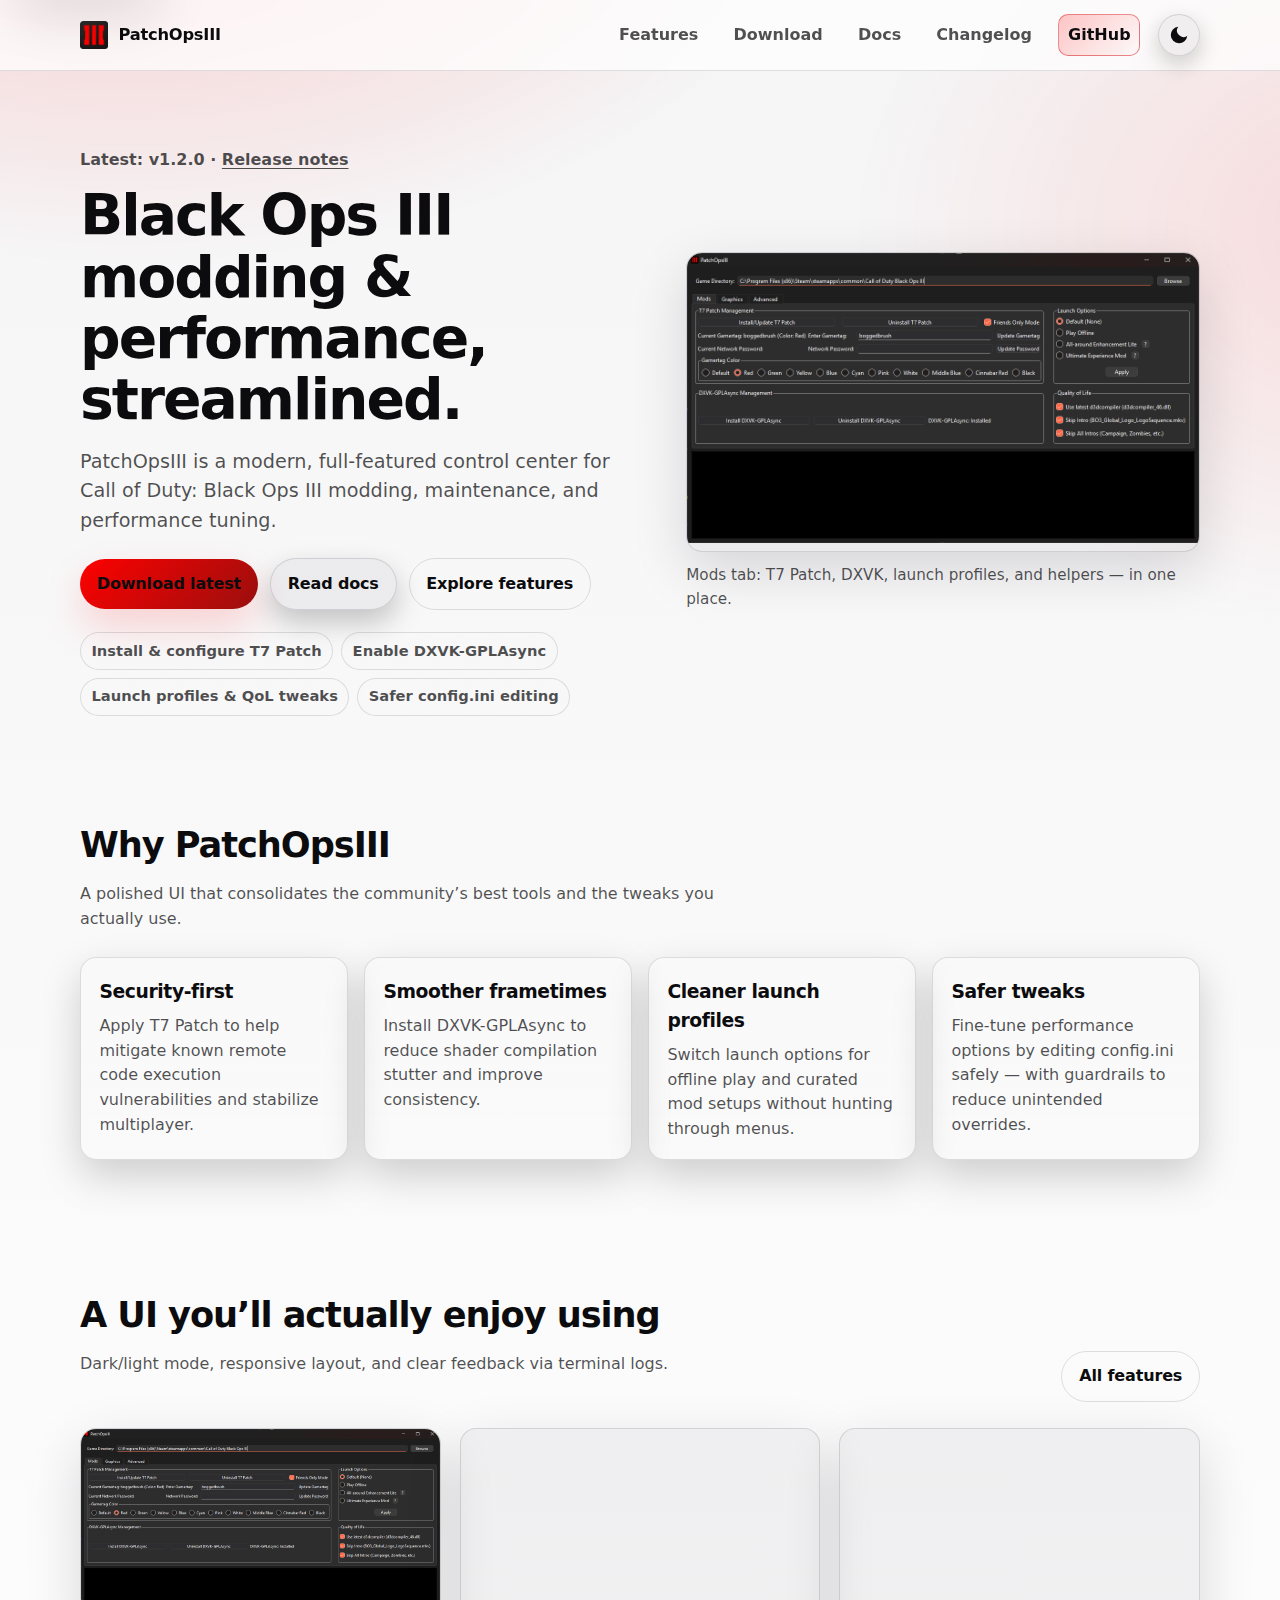
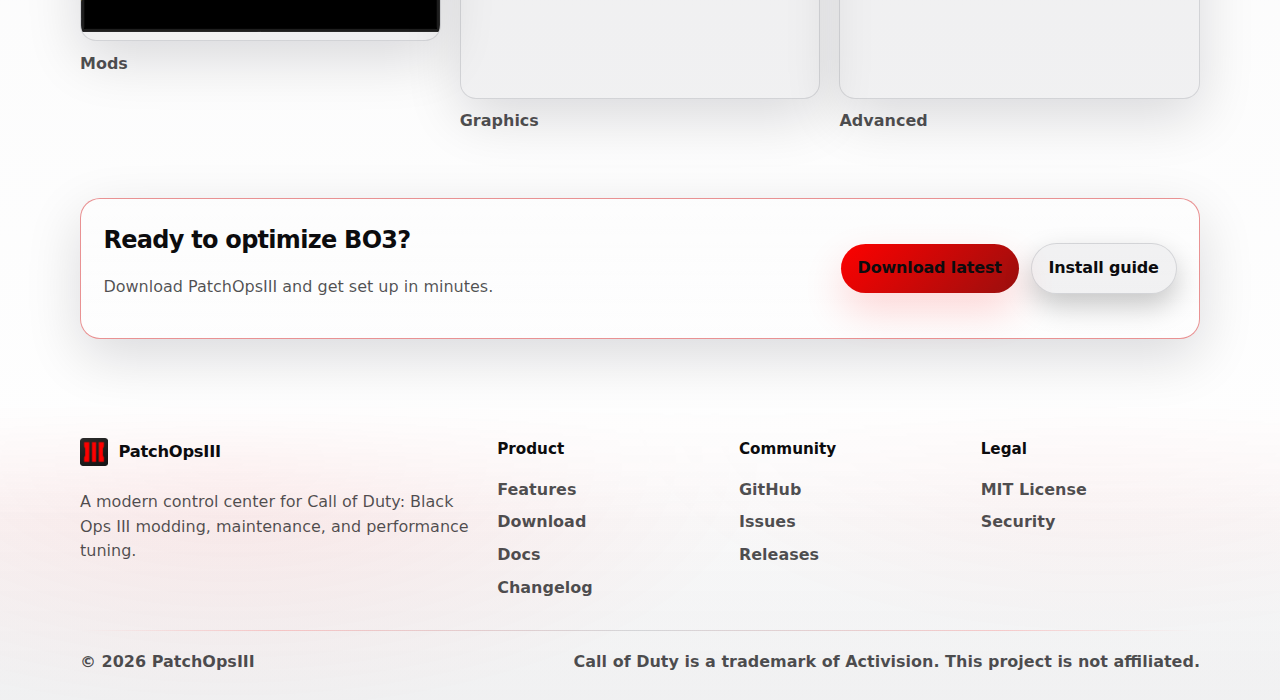
<file: website/index.html>
<!doctype html>
<html lang="en" class="no-js">
  <head>
    <meta charset="utf-8" />
    <meta name="viewport" content="width=device-width, initial-scale=1" />
    <meta name="color-scheme" content="dark light" />
    <meta name="theme-color" content="#0d0d0f" />

    <title>PatchOpsIII — Black Ops III Modding Control Center</title>
    <meta
      name="description"
      content="PatchOpsIII is a modern control center for Call of Duty: Black Ops III modding, maintenance, and performance tuning. Manage T7 Patch, DXVK-GPLAsync, launch profiles, and graphics tweaks in one polished UI."
    />
    <link rel="canonical" href="https://patchopsiii.com/" />

    <meta property="og:type" content="website" />
    <meta property="og:site_name" content="PatchOpsIII" />
    <meta property="og:title" content="PatchOpsIII — Black Ops III Modding Control Center" />
    <meta
      property="og:description"
      content="Manage T7 Patch, DXVK-GPLAsync, launch profiles, and graphics tweaks in one polished UI."
    />
    <meta property="og:url" content="https://patchopsiii.com/" />
    <meta property="og:image" content="https://patchopsiii.com/assets/img/og.png" />
    <meta property="og:image:width" content="1200" />
    <meta property="og:image:height" content="630" />
    <meta name="twitter:card" content="summary_large_image" />

    <link rel="icon" href="/assets/img/favicon.ico" sizes="any" />
    <link rel="icon" href="/assets/img/favicon-32.png" type="image/png" sizes="32x32" />
    <link rel="icon" href="/assets/img/favicon-16.png" type="image/png" sizes="16x16" />
    <link rel="apple-touch-icon" href="/assets/img/apple-touch-icon.png" />
    <link rel="manifest" href="/site.webmanifest" />
    <link rel="stylesheet" href="assets/css/site.css" />

    <script>
      document.documentElement.classList.remove("no-js");
    </script>

    <script type="application/ld+json">
      {
        "@context": "https://schema.org",
        "@type": "SoftwareApplication",
        "name": "PatchOpsIII",
        "applicationCategory": "UtilitiesApplication",
        "operatingSystem": ["Windows", "Linux"],
        "description": "A modern control center for Call of Duty: Black Ops III modding, maintenance, and performance tuning.",
        "url": "https://patchopsiii.com/",
        "downloadUrl": "https://github.com/boggedbrush/PatchOpsIII/releases/latest",
        "license": "https://github.com/boggedbrush/PatchOpsIII/blob/main/LICENSE"
      }
    </script>
  </head>

  <body data-page="home">
    <a class="skip-link" href="#content">Skip to content</a>

    <header class="site-header" data-header>
      <div class="container header-inner">
        <a class="brand" href="/" aria-label="PatchOpsIII home">
          <img src="assets/img/patchopsiii.png" width="28" height="28" alt="" aria-hidden="true" />
          <span class="brand-name">PatchOpsIII</span>
        </a>

        <div class="header-actions">
          <button
            class="icon-button nav-toggle"
            type="button"
            data-nav-toggle
            aria-controls="site-nav"
            aria-expanded="false"
            aria-label="Open menu"
          >
            <span class="nav-icon" aria-hidden="true"></span>
          </button>
        </div>

	        <nav id="site-nav" class="site-nav" aria-label="Primary">
	          <button
	            class="icon-button nav-toggle nav-close"
	            type="button"
	            data-nav-toggle
	            aria-controls="site-nav"
	            aria-expanded="false"
	            aria-label="Close menu"
	          >
	            <span class="nav-icon" aria-hidden="true"></span>
	          </button>
	          <a href="/features/">Features</a>
	          <a href="/download/">Download</a>
	          <a href="/docs/">Docs</a>
	          <a href="/changelog/">Changelog</a>
	          <a class="nav-cta" href="https://github.com/boggedbrush/PatchOpsIII" rel="noreferrer">GitHub</a>
          <button
            class="icon-button theme-toggle nav-theme-toggle"
            type="button"
            data-theme-toggle
            aria-pressed="false"
            aria-label="Toggle theme"
          >
            <span class="theme-icon" aria-hidden="true"></span>
          </button>
        </nav>
      </div>
	    </header>

	    <div class="nav-overlay" data-nav-overlay hidden></div>
	    <button
	      class="icon-button theme-toggle floating-theme-toggle"
	      type="button"
	      data-theme-toggle
	      aria-pressed="false"
	      aria-label="Toggle theme"
	    >
	      <span class="theme-icon" aria-hidden="true"></span>
	    </button>

	    <main id="content">
      <section class="hero">
        <div class="container hero-grid">
          <div class="hero-copy">
            <p class="eyebrow">
              Latest: <strong data-latest-version>v1.2.0</strong> ·
              <a data-latest-release-url href="https://github.com/boggedbrush/PatchOpsIII/releases/latest" rel="noreferrer"
                >Release notes</a
              >
            </p>

            <h1>Black Ops III modding & performance, streamlined.</h1>

            <p class="lead">
              PatchOpsIII is a modern, full-featured control center for Call of Duty: Black Ops III modding,
              maintenance, and performance tuning.
            </p>

            <div class="cta-row">
              <a class="btn primary" href="/download/" rel="noreferrer">
                Download latest
              </a>
              <a class="btn" href="/docs/">Read docs</a>
              <a class="btn subtle" href="/features/">Explore features</a>
            </div>

            <ul class="pill-list" aria-label="Highlights">
              <li>Install & configure T7 Patch</li>
              <li>Enable DXVK-GPLAsync</li>
              <li>Launch profiles & QoL tweaks</li>
              <li>Safer config.ini editing</li>
            </ul>
          </div>

          <div class="hero-media">
            <div class="media-frame">
              <img
                src="assets/img/screenshots/mods.png"
                alt="PatchOpsIII Mods tab screenshot"
                width="1124"
                height="638"
                loading="eager"
                decoding="async"
              />
            </div>
            <p class="media-caption">Mods tab: T7 Patch, DXVK, launch profiles, and helpers — in one place.</p>
          </div>
        </div>
      </section>

      <section class="section">
        <div class="container">
          <h2 class="section-title">Why PatchOpsIII</h2>
          <p class="section-subtitle">
            A polished UI that consolidates the community’s best tools and the tweaks you actually use.
          </p>

          <div class="grid cards">
            <article class="card">
              <h3>Security-first</h3>
              <p>
                Apply T7 Patch to help mitigate known remote code execution vulnerabilities and stabilize multiplayer.
              </p>
            </article>
            <article class="card">
              <h3>Smoother frametimes</h3>
              <p>Install DXVK-GPLAsync to reduce shader compilation stutter and improve consistency.</p>
            </article>
            <article class="card">
              <h3>Cleaner launch profiles</h3>
              <p>Switch launch options for offline play and curated mod setups without hunting through menus.</p>
            </article>
            <article class="card">
              <h3>Safer tweaks</h3>
              <p>
                Fine-tune performance options by editing config.ini safely — with guardrails to reduce unintended
                overrides.
              </p>
            </article>
          </div>
        </div>
      </section>

      <section class="section">
        <div class="container">
          <div class="section-header-row">
            <div>
              <h2 class="section-title">A UI you’ll actually enjoy using</h2>
              <p class="section-subtitle">Dark/light mode, responsive layout, and clear feedback via terminal logs.</p>
            </div>
            <a class="btn subtle" href="/features/">All features</a>
          </div>

          <div class="grid gallery">
            <figure class="shot">
              <div class="media-frame">
                <img
                  src="assets/img/screenshots/mods.png"
                  alt="PatchOpsIII Mods tab screenshot"
                  width="1124"
                  height="638"
                  loading="lazy"
                  decoding="async"
                />
              </div>
              <figcaption>Mods</figcaption>
            </figure>
            <figure class="shot">
              <div class="media-frame">
                <img
                  src="assets/img/screenshots/graphics.png"
                  alt="PatchOpsIII Graphics tab screenshot"
                  width="1124"
                  height="638"
                  loading="lazy"
                  decoding="async"
                />
              </div>
              <figcaption>Graphics</figcaption>
            </figure>
            <figure class="shot">
              <div class="media-frame">
                <img
                  src="assets/img/screenshots/advanced.png"
                  alt="PatchOpsIII Advanced tab screenshot"
                  width="1124"
                  height="638"
                  loading="lazy"
                  decoding="async"
                />
              </div>
              <figcaption>Advanced</figcaption>
            </figure>
          </div>
        </div>
      </section>

      <section class="section cta-section">
        <div class="container cta-card">
          <div>
            <h2>Ready to optimize BO3?</h2>
            <p class="muted">Download PatchOpsIII and get set up in minutes.</p>
          </div>
          <div class="cta-row">
            <a class="btn primary" href="https://github.com/boggedbrush/PatchOpsIII/releases/latest" rel="noreferrer">
              Download latest
            </a>
            <a class="btn" href="/download/">Install guide</a>
          </div>
        </div>
      </section>
    </main>

    <footer class="site-footer">
      <div class="container footer-grid">
        <div>
          <a class="brand footer-brand" href="/">
            <img src="assets/img/patchopsiii.png" width="28" height="28" alt="" aria-hidden="true" />
            <span class="brand-name">PatchOpsIII</span>
          </a>
          <p class="muted">
            A modern control center for Call of Duty: Black Ops III modding, maintenance, and performance tuning.
          </p>
        </div>
        <div class="footer-links">
          <h3>Product</h3>
          <a href="/features/">Features</a>
          <a href="/download/">Download</a>
          <a href="/docs/">Docs</a>
          <a href="/changelog/">Changelog</a>
        </div>
        <div class="footer-links">
          <h3>Community</h3>
          <a href="https://github.com/boggedbrush/PatchOpsIII" rel="noreferrer">GitHub</a>
          <a href="https://github.com/boggedbrush/PatchOpsIII/issues" rel="noreferrer">Issues</a>
          <a href="https://github.com/boggedbrush/PatchOpsIII/releases" rel="noreferrer">Releases</a>
        </div>
        <div class="footer-links">
          <h3>Legal</h3>
          <a href="https://github.com/boggedbrush/PatchOpsIII/blob/main/LICENSE" rel="noreferrer">MIT License</a>
          <a href=".well-known/security.txt">Security</a>
        </div>
      </div>

      <div class="container footer-meta">
        <span>© <span data-year></span> PatchOpsIII</span>
        <span class="muted">Call of Duty is a trademark of Activision. This project is not affiliated.</span>
      </div>
    </footer>

    <script src="assets/js/site.js" type="module"></script>
  </body>
</html>
</file>
<file: website/assets/css/site.css>
:root {
  --font-sans: ui-sans-serif, system-ui, -apple-system, Segoe UI, Roboto, Inter, Arial, sans-serif;

  --bg-0: #050505;
  --bg-1: #0d0d0f;
  --header-bg: rgba(10, 10, 10, 0.72);
  --panel-bg: rgba(10, 10, 10, 0.92);
  --surface: rgba(255, 255, 255, 0.06);
  --surface-2: rgba(255, 255, 255, 0.1);
  --text: #f6f6f6;
  --muted: rgba(246, 246, 246, 0.72);
  --border: rgba(255, 255, 255, 0.12);
  --shadow: 0 18px 55px rgba(0, 0, 0, 0.55);

  --accent: #fd0100;
  --accent-2: #9a0f0e;
  --accent-3: #e90d05;
  --warning: #ff9f0a;

  --radius: 16px;
  --radius-sm: 12px;
  --container: 1120px;

  color-scheme: dark;
}

html[data-theme="light"] {
  --bg-0: #f5f5f6;
  --bg-1: #ffffff;
  --header-bg: rgba(255, 255, 255, 0.72);
  --panel-bg: rgba(255, 255, 255, 0.92);
  --surface: rgba(16, 24, 40, 0.05);
  --surface-2: rgba(16, 24, 40, 0.08);
  --text: #0c0c0e;
  --muted: rgba(12, 12, 14, 0.72);
  --border: rgba(2, 6, 23, 0.12);
  --shadow: 0 18px 55px rgba(2, 6, 23, 0.14);

  color-scheme: light;
}

@media (prefers-color-scheme: light) {
  html:not([data-theme]) {
    --bg-0: #f5f5f6;
    --bg-1: #ffffff;
    --header-bg: rgba(255, 255, 255, 0.72);
    --panel-bg: rgba(255, 255, 255, 0.92);
    --surface: rgba(16, 24, 40, 0.05);
    --surface-2: rgba(16, 24, 40, 0.08);
    --text: #0c0c0e;
    --muted: rgba(12, 12, 14, 0.72);
    --border: rgba(2, 6, 23, 0.12);
    --shadow: 0 18px 55px rgba(2, 6, 23, 0.14);

    color-scheme: light;
  }
}

*,
*::before,
*::after {
  box-sizing: border-box;
}

html,
body {
  min-height: 100%;
}

html {
  background-color: var(--bg-0);
}

body {
  margin: 0;
  font-family: var(--font-sans);
  line-height: 1.55;
  color: var(--text);
  background:
    radial-gradient(1200px 800px at 10% -10%, rgba(253, 1, 0, 0.22), transparent 62%),
    radial-gradient(900px 650px at 110% 10%, rgba(253, 1, 0, 0.12), transparent 62%),
    linear-gradient(180deg, var(--bg-0), var(--bg-1));
}

img {
  max-width: 100%;
  height: auto;
}

a {
  color: inherit;
  text-decoration-thickness: 0.08em;
  text-underline-offset: 0.18em;
}

a:hover {
  text-decoration-thickness: 0.12em;
}

code,
pre {
  font-family: ui-monospace, SFMono-Regular, Menlo, Monaco, Consolas, "Liberation Mono", "Courier New", monospace;
}

code {
  background: var(--surface);
  border: 1px solid var(--border);
  padding: 0.08em 0.34em;
  border-radius: 10px;
}

:focus-visible {
  outline: 3px solid rgba(253, 1, 0, 0.55);
  outline-offset: 3px;
}

@supports (color: color-mix(in srgb, black 50%, white)) {
  :focus-visible {
    outline-color: color-mix(in srgb, var(--accent) 65%, transparent);
  }
}

.container {
  width: min(var(--container), calc(100% - 2rem));
  margin-inline: auto;
}

.muted {
  color: var(--muted);
}

.skip-link {
  position: absolute;
  left: 0.8rem;
  top: 0.8rem;
  padding: 0.6rem 0.8rem;
  background: var(--panel-bg);
  border: 1px solid var(--border);
  border-radius: 999px;
  box-shadow: var(--shadow);
  transform: translateY(-140%);
  transition: transform 160ms ease;
  z-index: 999;
}

.skip-link:focus {
  transform: translateY(0);
}

.site-header {
  position: sticky;
  top: 0;
  z-index: 80;
  background: var(--header-bg);
  -webkit-backdrop-filter: blur(14px);
  backdrop-filter: blur(14px);
  border-bottom: 1px solid var(--border);
}

.header-inner {
  display: flex;
  align-items: center;
  justify-content: space-between;
  padding: 0.85rem 0;
  gap: 1rem;
}

.brand {
  display: inline-flex;
  align-items: center;
  gap: 0.65rem;
  text-decoration: none;
  font-weight: 750;
  letter-spacing: -0.015em;
}

.brand-name {
  font-size: 1.02rem;
}

.header-actions {
  display: inline-flex;
  gap: 0.6rem;
}

.icon-button {
  appearance: none;
  border: 1px solid var(--border);
  background: var(--surface);
  color: var(--text);
  width: 42px;
  height: 42px;
  border-radius: 999px;
  display: inline-flex;
  align-items: center;
  justify-content: center;
  box-shadow: 0 8px 22px rgba(0, 0, 0, 0.2);
  cursor: pointer;
}

.icon-button:hover {
  background: var(--surface-2);
}

.theme-icon,
.nav-icon {
  width: 20px;
  height: 20px;
  display: block;
  background: currentColor;
  -webkit-mask-repeat: no-repeat;
  -webkit-mask-position: center;
  -webkit-mask-size: contain;
  mask-repeat: no-repeat;
  mask-position: center;
  mask-size: contain;
}

.theme-icon {
  width: 22px;
  height: 22px;
  -webkit-mask-image: url("../img/icons/theme-sun.svg");
  mask-image: url("../img/icons/theme-sun.svg");
}

html[data-theme="light"] .theme-icon {
  -webkit-mask-image: url("../img/icons/theme-moon.svg");
  mask-image: url("../img/icons/theme-moon.svg");
}

.nav-icon {
  -webkit-mask-image: url("../img/icons/nav-menu.svg");
  mask-image: url("../img/icons/nav-menu.svg");
}

body[data-nav-open="true"] .nav-icon {
  -webkit-mask-image: url("../img/icons/nav-close.svg");
  mask-image: url("../img/icons/nav-close.svg");
}

.site-nav {
  display: flex;
  align-items: center;
  gap: 1.1rem;
}

.site-nav a {
  color: var(--muted);
  text-decoration: none;
  font-weight: 600;
  padding: 0.5rem 0.55rem;
  border-radius: 10px;
}

.site-nav a:hover {
  color: var(--text);
  background: var(--surface);
}

.site-nav a[aria-current="page"] {
  color: var(--text);
  background: var(--surface-2);
  border: 1px solid var(--border);
}

.site-nav .nav-cta {
  color: var(--text);
  background: linear-gradient(135deg, rgba(253, 1, 0, 0.22), rgba(255, 255, 255, 0.06));
  border: 1px solid var(--border);
}

.nav-toggle {
  display: none;
}

.nav-overlay {
  position: fixed;
  inset: 0;
  background: rgba(2, 6, 23, 0.55);
  -webkit-backdrop-filter: blur(6px);
  backdrop-filter: blur(6px);
  z-index: 70;
}

.floating-theme-toggle {
  display: none;
  background: var(--panel-bg);
  box-shadow: var(--shadow);
  border-color: var(--border);
}

@supports (color: color-mix(in srgb, black 50%, white)) {
  .floating-theme-toggle {
    box-shadow:
      var(--shadow),
      0 0 0 2px color-mix(in srgb, var(--text) 34%, transparent);
    border-color: color-mix(in srgb, var(--text) 28%, var(--border));
  }
}

.btn {
  display: inline-flex;
  align-items: center;
  justify-content: center;
  gap: 0.55rem;
  padding: 0.78rem 1.05rem;
  border-radius: 999px;
  border: 1px solid var(--border);
  background: var(--surface);
  color: var(--text);
  text-decoration: none;
  font-weight: 700;
  letter-spacing: -0.01em;
  box-shadow: 0 12px 28px rgba(0, 0, 0, 0.22);
}

.btn:hover {
  background: var(--surface-2);
}

.btn.primary {
  border: none;
  background: linear-gradient(135deg, var(--accent), var(--accent-2));
  box-shadow: 0 18px 40px rgba(253, 1, 0, 0.16);
}

.btn.primary:hover {
  filter: brightness(1.05);
}

.btn.subtle {
  background: transparent;
  box-shadow: none;
}

.btn.subtle:hover {
  background: var(--surface);
}

.cta-row {
  display: flex;
  flex-wrap: wrap;
  gap: 0.75rem;
  align-items: center;
}

.card-cta {
  margin-top: 0.9rem;
}

.hero {
  padding: clamp(3rem, 6vw, 5.8rem) 0 2.4rem;
}

.hero-grid {
  display: grid;
  grid-template-columns: 1.05fr 0.95fr;
  gap: clamp(1.6rem, 3vw, 3rem);
  align-items: center;
}

.eyebrow {
  margin: 0 0 0.8rem;
  color: var(--muted);
  font-weight: 650;
}

.hero h1,
.page-hero h1 {
  margin: 0 0 1rem;
  letter-spacing: -0.035em;
  line-height: 1.08;
  font-size: clamp(2.35rem, 5vw, 3.55rem);
}

.lead {
  margin: 0 0 1.4rem;
  color: var(--muted);
  font-size: clamp(1.05rem, 1.6vw, 1.2rem);
}

.pill-list {
  list-style: none;
  padding: 0;
  margin: 1.4rem 0 0;
  display: flex;
  flex-wrap: wrap;
  gap: 0.5rem;
}

.pill-list li {
  padding: 0.4rem 0.65rem;
  border-radius: 999px;
  background: linear-gradient(135deg, rgba(255, 255, 255, 0.06), rgba(255, 255, 255, 0.03));
  border: 1px solid var(--border);
  color: var(--muted);
  font-weight: 650;
  font-size: 0.92rem;
}

.media-frame {
  border-radius: var(--radius);
  background: var(--surface);
  border: 1px solid var(--border);
  overflow: hidden;
  box-shadow: var(--shadow);
}

.media-caption {
  margin: 0.75rem 0 0;
  color: var(--muted);
  font-size: 0.95rem;
}

.section {
  padding: clamp(2.6rem, 5vw, 4.2rem) 0;
}

.section-title {
  margin: 0 0 0.6rem;
  letter-spacing: -0.03em;
  font-size: clamp(1.6rem, 3vw, 2.2rem);
}

.section-subtitle {
  margin: 0 0 1.6rem;
  color: var(--muted);
  max-width: 66ch;
}

.section-header-row {
  display: flex;
  align-items: flex-end;
  justify-content: space-between;
  gap: 1rem;
  margin-bottom: 1.6rem;
}

.grid {
  display: grid;
  gap: 1rem;
}

.grid.cards {
  grid-template-columns: repeat(4, minmax(0, 1fr));
}

.grid.gallery {
  grid-template-columns: repeat(3, minmax(0, 1fr));
  gap: 1.2rem;
}

.grid.two {
  grid-template-columns: repeat(2, minmax(0, 1fr));
}

.card {
  padding: 1.15rem 1.15rem 1.05rem;
  border-radius: var(--radius);
  background: linear-gradient(180deg, rgba(255, 255, 255, 0.06), rgba(255, 255, 255, 0.03));
  border: 1px solid var(--border);
  box-shadow: 0 16px 40px rgba(0, 0, 0, 0.18);
}

.card h3,
.card h2 {
  margin: 0 0 0.5rem;
  letter-spacing: -0.02em;
}

.card p {
  margin: 0;
  color: var(--muted);
}

.shot {
  margin: 0;
}

.shot figcaption {
  margin-top: 0.65rem;
  font-weight: 700;
  color: var(--muted);
}

.cta-section {
  padding-top: 0;
}

.cta-card {
  display: flex;
  align-items: center;
  justify-content: space-between;
  gap: 1rem;
  padding: 1.4rem 1.4rem;
  border-radius: calc(var(--radius) + 4px);
  border: 1px solid var(--border);
  background:
    linear-gradient(180deg, rgba(255, 255, 255, 0.07), rgba(255, 255, 255, 0.03));
  box-shadow: var(--shadow);
}

.cta-card h2 {
  margin: 0 0 0.35rem;
  letter-spacing: -0.03em;
}

.page {
  padding-bottom: 3rem;
}

.page-hero {
  padding: clamp(2.6rem, 5.2vw, 4.4rem) 0 1.8rem;
}

.feature-split {
  display: grid;
  grid-template-columns: 1fr 1fr;
  gap: 1.6rem;
  align-items: center;
}

.feature-split.reverse .feature-copy {
  order: 2;
}

.checklist {
  margin: 1rem 0 0;
  padding-left: 1.1rem;
  color: var(--muted);
}

.checklist li {
  margin: 0.45rem 0;
}

.steps {
  margin: 0.9rem 0 0;
  padding-left: 1.25rem;
  color: var(--muted);
}

.steps.big li {
  margin: 0.8rem 0;
}

.code-block {
  margin-top: 1rem;
  border-radius: var(--radius);
  border: 1px solid var(--border);
  background: rgba(0, 0, 0, 0.12);
  overflow: hidden;
}

html[data-theme="light"] .code-block {
  background: rgba(2, 6, 23, 0.03);
}

.code-head {
  display: flex;
  align-items: center;
  justify-content: space-between;
  gap: 1rem;
  padding: 0.7rem 0.9rem;
  border-bottom: 1px solid var(--border);
  background: var(--surface);
  color: var(--muted);
  font-weight: 700;
}

.code-block pre {
  margin: 0;
  padding: 0.95rem;
  overflow: auto;
}

.code-block code {
  border: none;
  background: transparent;
  padding: 0;
  border-radius: 0;
  color: inherit;
}

.copy-btn {
  appearance: none;
  border: 1px solid var(--border);
  background: var(--surface);
  color: var(--text);
  border-radius: 999px;
  padding: 0.35rem 0.65rem;
  font-weight: 750;
  cursor: pointer;
}

.copy-btn:hover {
  background: var(--surface-2);
}

.faq details {
  border-radius: var(--radius);
  border: 1px solid var(--border);
  background: linear-gradient(180deg, rgba(255, 255, 255, 0.06), rgba(255, 255, 255, 0.03));
  padding: 0.85rem 1rem;
  margin: 0.75rem 0;
}

.faq summary {
  cursor: pointer;
  font-weight: 750;
  letter-spacing: -0.02em;
}

.faq p {
  margin: 0.65rem 0 0;
}

.timeline {
  display: grid;
  gap: 1rem;
}

.timeline-item {
  display: grid;
  grid-template-columns: 22px 1fr;
  gap: 0.9rem;
  align-items: start;
}

.timeline-dot {
  width: 16px;
  height: 16px;
  border-radius: 999px;
  margin-top: 1.05rem;
  background: linear-gradient(135deg, var(--accent), var(--accent-2));
  box-shadow: 0 0 0 6px rgba(253, 1, 0, 0.12);
}

.timeline-card {
  padding: 1.1rem 1.1rem;
  border-radius: var(--radius);
  border: 1px solid var(--border);
  background: linear-gradient(180deg, rgba(255, 255, 255, 0.06), rgba(255, 255, 255, 0.03));
}

.timeline-head {
  display: flex;
  align-items: center;
  justify-content: space-between;
  gap: 1rem;
}

.timeline-card h2 {
  margin: 0;
  letter-spacing: -0.03em;
}

.tag {
  display: inline-flex;
  align-items: center;
  border-radius: 999px;
  padding: 0.25rem 0.55rem;
  border: 1px solid var(--border);
  background: rgba(253, 1, 0, 0.12);
  color: var(--text);
  font-weight: 750;
  font-size: 0.85rem;
}

@supports (color: color-mix(in srgb, black 50%, white)) {
  .site-nav .nav-cta {
    border-color: color-mix(in srgb, var(--accent) 35%, var(--border));
  }

  .cta-card {
    border-color: color-mix(in srgb, var(--accent) 35%, var(--border));
  }

  .tag {
    border-color: color-mix(in srgb, var(--accent) 35%, var(--border));
  }
}

.site-footer {
  position: relative;
  padding: 2.2rem 0 1.6rem;
  background: transparent;
}

html[data-theme="light"] .site-footer {
  background: transparent;
}

.site-footer::before {
  content: "";
  position: absolute;
  inset: 0;
  pointer-events: none;
  background:
    radial-gradient(900px 420px at 18% 20%, rgba(253, 1, 0, 0.16), transparent 60%),
    radial-gradient(780px 380px at 86% 0%, rgba(253, 1, 0, 0.08), transparent 62%),
    linear-gradient(180deg, rgba(0, 0, 0, 0), rgba(0, 0, 0, 0.22));
  opacity: 0.95;
  -webkit-mask-image: linear-gradient(to bottom, transparent 0, black 120px, black 100%);
  mask-image: linear-gradient(to bottom, transparent 0, black 120px, black 100%);
  -webkit-mask-repeat: no-repeat;
  mask-repeat: no-repeat;
  -webkit-mask-size: 100% 100%;
  mask-size: 100% 100%;
}

html[data-theme="light"] .site-footer::before {
  background:
    radial-gradient(900px 420px at 18% 20%, rgba(253, 1, 0, 0.08), transparent 60%),
    radial-gradient(780px 380px at 86% 0%, rgba(253, 1, 0, 0.05), transparent 62%),
    linear-gradient(180deg, rgba(255, 255, 255, 0), rgba(2, 6, 23, 0.06));
  opacity: 1;
}

.site-footer>.container {
  position: relative;
  z-index: 1;
}

.footer-grid {
  display: grid;
  grid-template-columns: 1.8fr 1fr 1fr 1fr;
  gap: 1.4rem;
}

.footer-links h3 {
  margin: 0 0 0.75rem;
  font-size: 0.95rem;
  color: var(--text);
}

.footer-links a {
  display: block;
  padding: 0.25rem 0;
  color: var(--muted);
  text-decoration: none;
  font-weight: 650;
}

.footer-links a:hover {
  color: var(--text);
}

.footer-meta {
  position: relative;
  margin-top: 1.6rem;
  padding-top: 1.2rem;
  display: flex;
  flex-wrap: wrap;
  gap: 0.8rem 1.2rem;
  align-items: center;
  justify-content: space-between;
  color: var(--muted);
  font-weight: 650;
}

.footer-meta::before {
  content: "";
  position: absolute;
  left: 0;
  right: 0;
  top: 0;
  height: 1px;
  background: linear-gradient(90deg,
      transparent,
      rgba(253, 1, 0, 0.32) 18%,
      rgba(255, 255, 255, 0.12) 50%,
      rgba(253, 1, 0, 0.32) 82%,
      transparent);
  opacity: 0.55;
}

html[data-theme="light"] .footer-meta::before {
  background: linear-gradient(90deg,
      transparent,
      rgba(253, 1, 0, 0.22) 18%,
      rgba(2, 6, 23, 0.16) 50%,
      rgba(253, 1, 0, 0.22) 82%,
      transparent);
  opacity: 0.8;
}

.not-found {
  min-height: 100vh;
  display: grid;
  align-items: center;
  padding: 3rem 0;
}

.not-found h1 {
  margin: 1rem 0 0.5rem;
  letter-spacing: -0.03em;
}

@media (max-width: 980px) {
  .hero-grid {
    grid-template-columns: 1fr;
  }

  .grid.cards {
    grid-template-columns: repeat(2, minmax(0, 1fr));
  }

  .feature-split {
    grid-template-columns: 1fr;
  }

  .feature-split.reverse .feature-copy {
    order: 0;
  }

  .footer-grid {
    grid-template-columns: 1fr 1fr;
  }
}

@media (max-width: 680px) {
  .section-header-row {
    flex-direction: column;
    align-items: flex-start;
  }

  .grid.gallery {
    grid-template-columns: 1fr;
  }

  .grid.two {
    grid-template-columns: 1fr;
  }

  .grid.cards {
    grid-template-columns: 1fr;
  }
}

@media (max-width: 900px) {
  .nav-toggle {
    display: inline-flex;
  }

  .site-nav {
    position: fixed;
    right: 0;
    top: 0;
    height: 100vh;
    height: 100dvh;
    width: min(360px, 92vw);
    padding: 5.2rem 1.1rem 1.25rem;
    background: var(--panel-bg);
    border-left: 1px solid var(--border);
    box-shadow: var(--shadow);
    transform: translateX(105%);
    transition: transform 180ms ease;
    flex-direction: column;
    align-items: stretch;
    gap: 0.5rem;
    overflow-y: auto;
    -webkit-overflow-scrolling: touch;
    z-index: 100;
  }

  .site-nav .nav-close {
    display: none;
    position: absolute;
    top: 0.85rem;
    right: 1.1rem;
  }

  body[data-nav-open="true"] .site-nav .nav-close {
    display: inline-flex;
  }

  body[data-nav-open="true"] .site-nav {
    transform: translateX(0);
  }

  .site-nav a {
    padding: 0.85rem 0.85rem;
    border-radius: 14px;
  }

  .site-nav .nav-cta {
    margin-top: 0.35rem;
  }

  .floating-theme-toggle {
    display: inline-flex;
    position: fixed;
    right: max(1rem, env(safe-area-inset-right));
    bottom: max(1rem, env(safe-area-inset-bottom));
    z-index: 75;
  }

  body[data-nav-open="true"] .floating-theme-toggle {
    display: none;
  }
}

html.no-js .nav-overlay,
html.no-js .nav-toggle,
html.no-js .theme-toggle {
  display: none;
}

@media (max-width: 900px) {
  html.no-js .site-nav {
    position: static;
    height: auto;
    width: auto;
    padding: 0.8rem 0 0.2rem;
    background: transparent;
    border-left: none;
    box-shadow: none;
    transform: none;
  }

  html.no-js .header-inner {
    flex-wrap: wrap;
    align-items: flex-start;
  }
}

@media (prefers-reduced-motion: reduce) {
  * {
    scroll-behavior: auto !important;
    transition: none !important;
    animation: none !important;
  }
}
</file>
